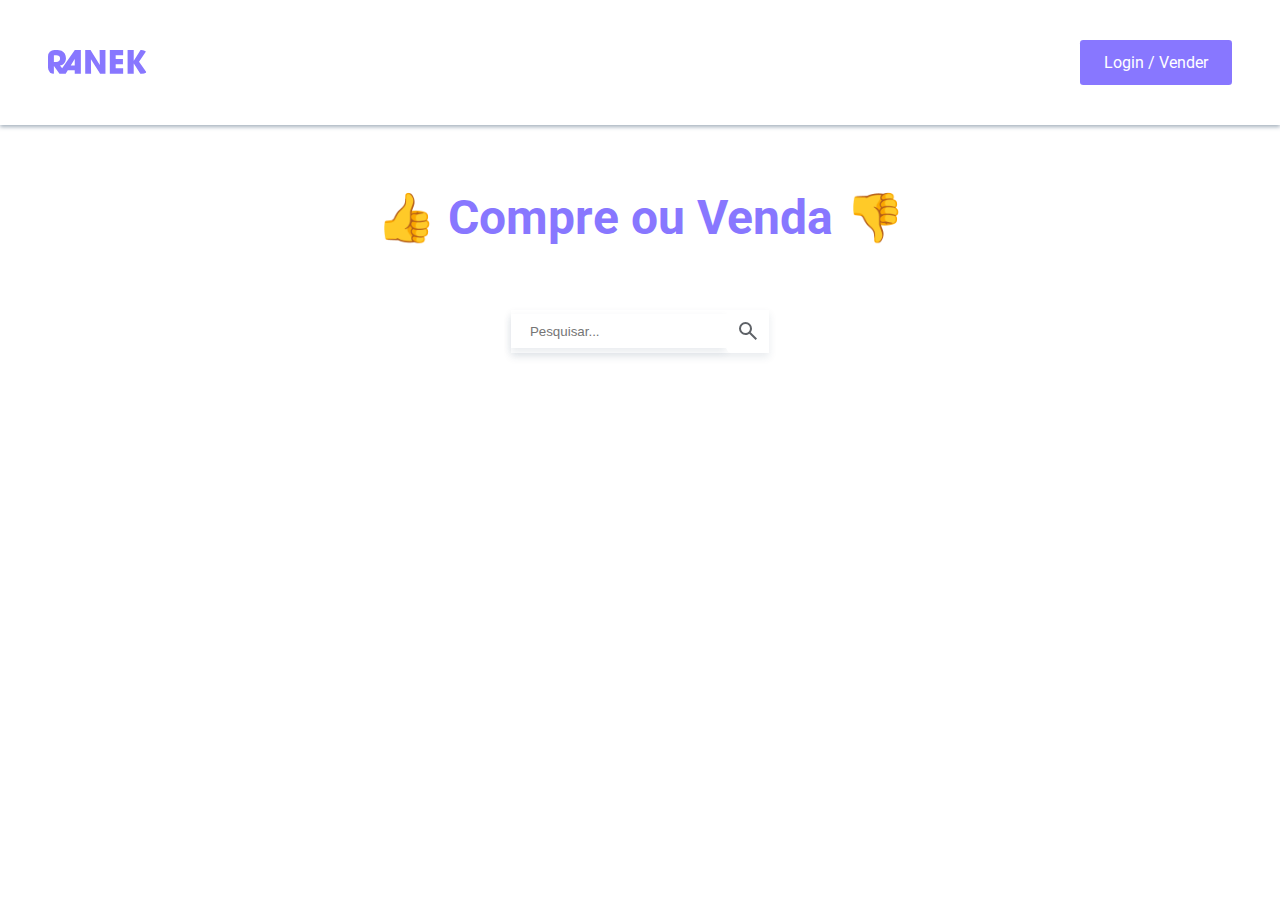
<file: code/index.html>
<!DOCTYPE html>
<html lang="en">
<head>
    <meta charset="UTF-8">
    <meta name="viewport" content="width=device-width, initial-scale=1.0">
    <link rel="stylesheet" href="style.css">
    <link rel="preconnect" href="https://fonts.googleapis.com">
<link rel="preconnect" href="https://fonts.gstatic.com" crossorigin>
<link href="https://fonts.googleapis.com/css2?family=Roboto:ital,wght@0,100;0,300;0,400;0,500;0,700;0,900;1,100;1,300;1,400;1,500;1,700;1,900&display=swap" rel="stylesheet">
    <title>Ranek</title>
</head>
<body>
    <header class="header-menu container-global">
        <img src="/img/RanekLogoTipo.svg" alt="Logo Ranek">
        <a data-btn-conta-ou-login class="btn-principal" href=""></a>
    </header>
    <main class="conteudo-principal container-global">
        <div class="titulo">
            <h2>👍 Compre ou Venda 👎</h2>
        </div>
        <div class="barra-de-pesquisa">
            <div class="barra-de-pesquisa-div">
                <input type="text" name="Pesquisa" placeholder="Pesquisar..." id="Pesquisa">
                <img data-imagem-busca src="/img/icones/search.svg" alt="Icone pesquisa">
            </div>
        </div>
    </main>
    <section class="produtos-container container-global">
        <div class="loading-div">
            <span class="loading loading-1"></span>
            <span class="loading loading-2"></span>
            <span class="loading loading-3"></span>
        </div>
        <div data-produtos-item class="produtos-item"></div>
        <div data-pagination-container></div>
    </section>
    <script type="module" src="script/script.js"></script>
</body>
</html>
</file>
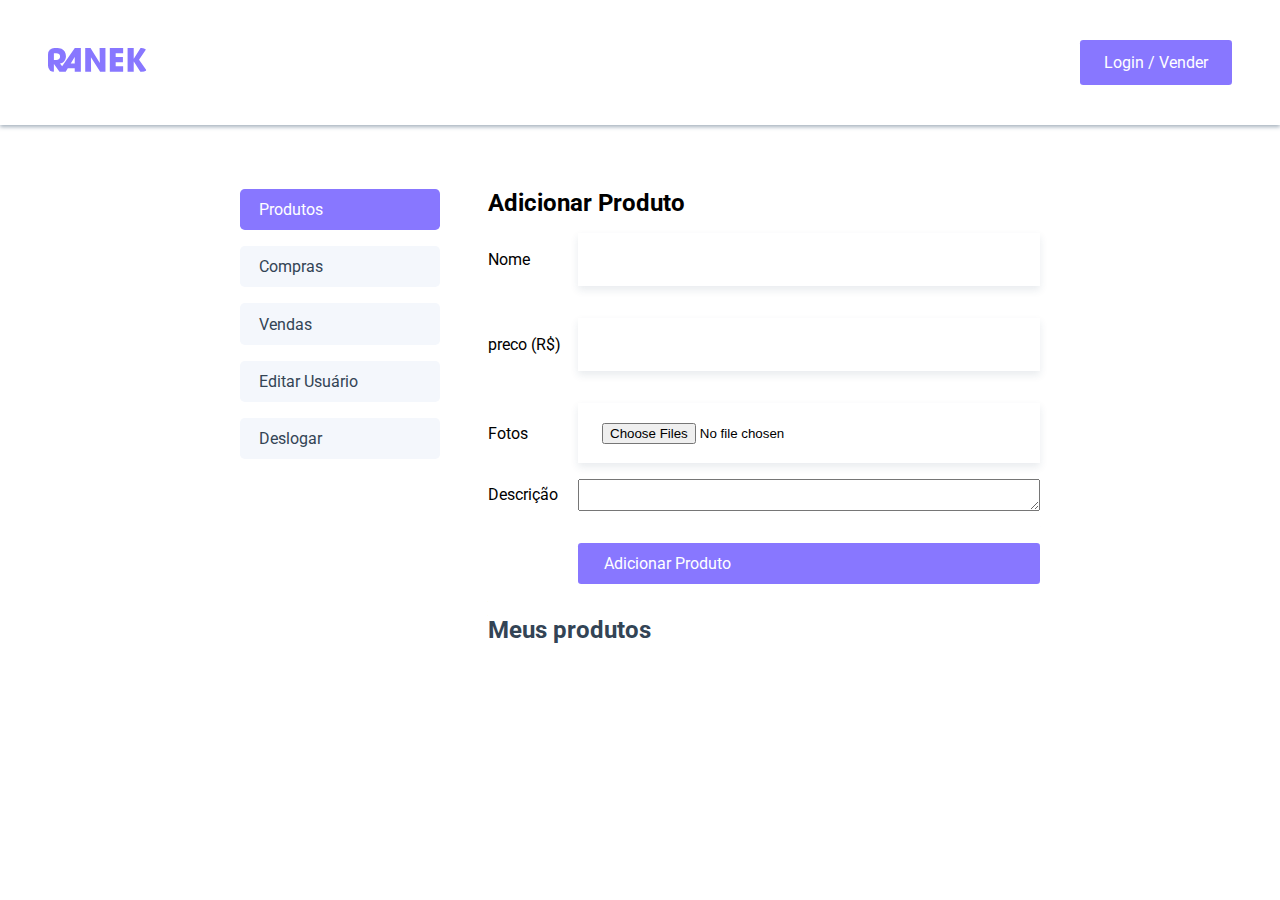
<file: code/PageConta/conta.html>
<!DOCTYPE html>
<html lang="en">
<head>
    <meta charset="UTF-8">
    <meta name="viewport" content="width=device-width, initial-scale=1.0">
    <link rel="stylesheet" href="/code/style.css">
    <link rel="preconnect" href="https://fonts.googleapis.com">
<link rel="preconnect" href="https://fonts.gstatic.com" crossorigin>
<link href="https://fonts.googleapis.com/css2?family=Roboto:ital,wght@0,100;0,300;0,400;0,500;0,700;0,900;1,100;1,300;1,400;1,500;1,700;1,900&display=swap" rel="stylesheet">
    <title>Ranek</title>
</head>
<body>
    <header class="header-menu container-global">
        <a href="/code/index.html">
            <img src="/img/RanekLogoTipo.svg" alt="Logo Ranek">
        </a>
        <a data-btn-conta-ou-login class="btn-principal" href="#"></a>
    </header>
    <main class="conta-container ">
        <div class="btns-conta-card">
            <ul class="lista-btns">
                <li><a data-links-tabNav class="btns-link ativo"  href="#">Produtos</a></li>
                <li ><a data-links-tabNav class="btns-link"  href="#">Compras</a></li>
                <li ><a data-links-tabNav class="btns-link"  href="#">Vendas</a></li>
                <li ><a data-links-tabNav class="btns-link"  href="#">Editar Usuário</a></li>
                <li data-btn-logof ><a class="btns-link"  href="#">Deslogar</a></li>
            </ul>
        </div>
        <div data-container-modal class="container-infos-card on">
            <h2>Adicionar Produto</h2>
            <div class="formulario-container">
                <form action="get">
                    <div class="login-campo-item">
                        <label for="nome-produto">Nome</label>
                        <input type="nome-produto" name="nome-produto" id="nome-produto">
                    </div>
                    <div class="login-campo-item">
                        <label for="preco">preco  (R$)</label>
                        <input type="text" name="preco" id="preco-produto">
                    </div>
                    <div class="login-campo-item">
                        <label for="Fotos">Fotos</label>
                        <input type="file" name="Fotos" id="fotos-produto" required multiple="multiple">
                    </div>
                    <div class="login-campo-item">
                        <label for="Descrição">Descrição</label>
                        <textarea name="Descrição" id="descricao-produto"></textarea>
                        <div class="btn-div postar-div-btn">
                            <a data-btn-postar class="btn-form" href="#">Adicionar Produto</a>
                        </div>
                    </div>
                </form>
            </div>
            <div class="meus-produtos">
                <h2 class="">Meus produtos</h2>
                <div data-conteudo-meus-produtos class="conteudo-meus-produtos">

                </div>
            </div>
        </div>
        <div data-container-modal class="container-infos-card">
            <h2>Compras</h2>
            <div data-conteudo-compras class="conteudo-compras"></div>
        </div>
        <div data-container-modal class="container-infos-card">
            <h2>Vendas</h2>
            <div class="loading-div">
                <span class="loading loading-1"></span>
                <span class="loading loading-2"></span>
                <span class="loading loading-3"></span>
            </div>
            <div data-vendas-container class="vendas-container">
            </div>
        </div>
        </div>
        <div data-container-modal class="container-infos-card">
            <form action="get">
                <div class="login-campo-item">
                    <label for="Nome">Nome</label>
                    <input data-nome type="Nome" name="Nome" id="nome-user">
                </div>
                <div class="login-campo-item">
                    <label for="email">Email</label>
                    <input data-email type="email" name="Email" id="email-user">
                </div>
                <div class="login-campo-item">
                    <label for="Senha">Senha</label>
                    <input data-senha type="Senha" name="Senha" id="senha-user">
                </div>
                <div class="login-campo-item">
                    <label for="Cep">Cep</label>
                    <input data-cep type="Cep" name="Cep" id="cep-user">
                </div>
                <div class="login-campo-item">
                    <label for="Rua">Rua</label>
                    <input data-Rua type="Rua" name="Rua" id="Rua-user">
                </div>
                <div class="login-campo-item">
                    <label for="Numero">Numero</label>
                    <input data-Numero type="Numero" name="Numero" id="Numero-user">
                </div>
                <div class="login-campo-item">
                    <label for="Bairro">Bairro</label>
                    <input data-Bairro type="Bairro" name="Bairro" id="Bairro-user">
                </div>
                <div class="login-campo-item">
                    <label for="Cidade">Cidade</label>
                    <input data-Cidade type="Cidade" name="Cidade" id="Cidade-user">
                </div>
                <div class="login-campo-item">
                    <label for="Estado">Estado</label>
                    <input data-Estado type="Estado" name="Estado" id="Estado-user">
                    <div  class="btn-div">
                        <a data-btn-atualizar-usuario  href="#">Atualizar Usuário</a>
                    </div>
                </div>
            </form>
        </div>
    </main>
    <script src="/code/script/modules/vendasDoUsuario.js"></script>
    <script type="module" src="../script/script.js"></script>
</body>
</html>
</file>
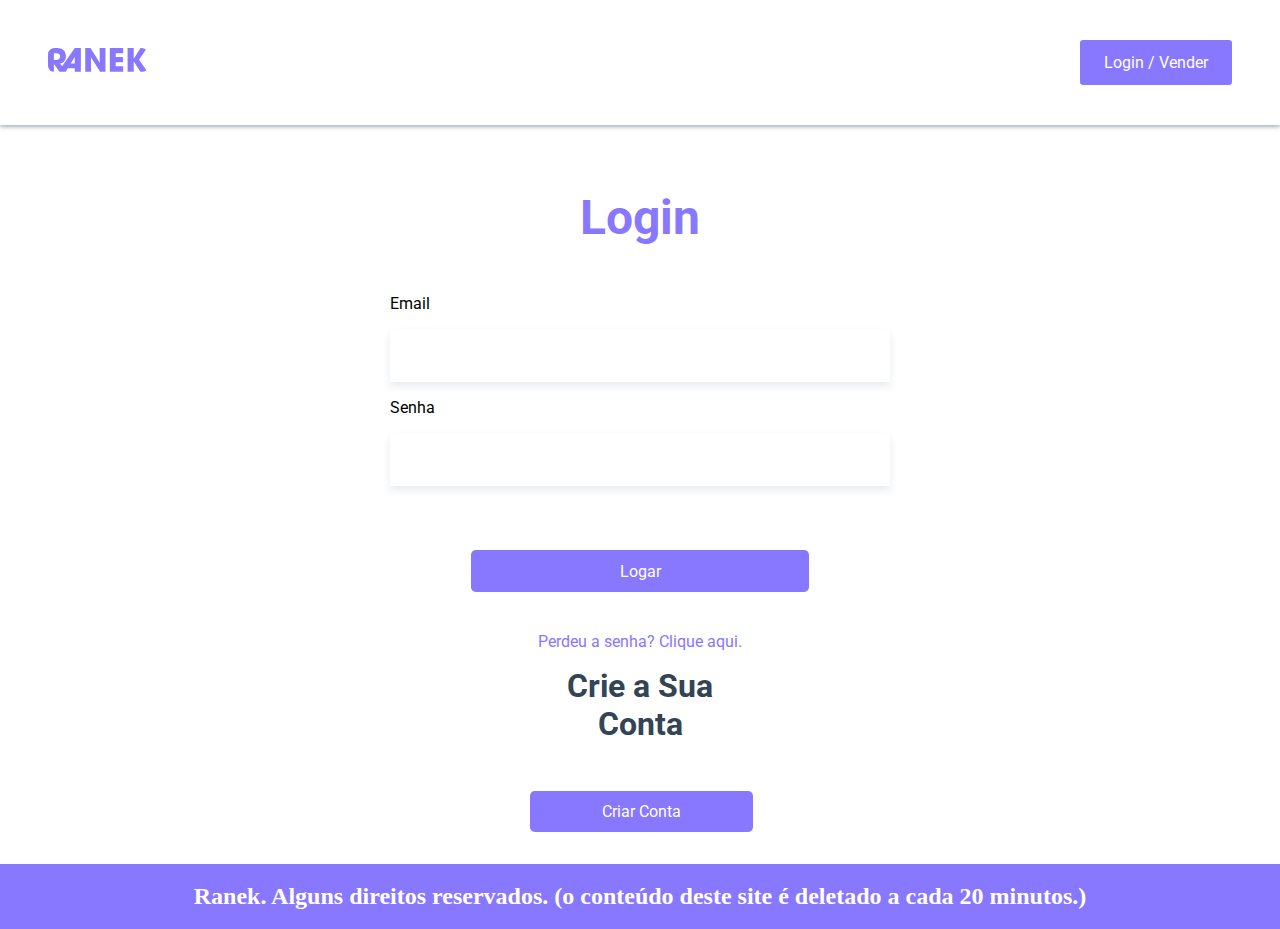
<file: code/PageLogin/PageLogin.html>
<!DOCTYPE html>
<html lang="en">
<head>
    <meta charset="UTF-8">
    <meta name="viewport" content="width=device-width, initial-scale=1.0">
    <link rel="stylesheet" href="/code/style.css">
    <link rel="preconnect" href="https://fonts.googleapis.com">
<link rel="preconnect" href="https://fonts.gstatic.com" crossorigin>
<link href="https://fonts.googleapis.com/css2?family=Roboto:ital,wght@0,100;0,300;0,400;0,500;0,700;0,900;1,100;1,300;1,400;1,500;1,700;1,900&display=swap" rel="stylesheet">
    <title>Ranek</title>
</head>
<body>
    <header class="header-menu container-global">
        <a href="/code/index.html">
            <img src="/img/RanekLogoTipo.svg" alt="Logo Ranek">
        </a>
           <a data-btn-conta-ou-login class="btn-principal" href="#">Login Vender</a>
    </header>
    <main class="conteudo-principal container-global">
        <div class="titulo">
            <h2>Login</h2>
        </div>
        <div class="login-container container-global">
            <form action="get">
                <div class="login-campo-item">
                    <label for="email">Email</label>
                    <input data-email-login type="email" name="Email" id="email">
                </div>
                <div class="login-campo-item">
                    <label for="Senha">Senha</label>
                    <input data-senha-login type="Senha" name="Senha" id="Senha">
                    <div class="btn-div2">
                        <a data-btn-login  href="#">Logar</a>
                    </div>
                </div>
                <div class="div-menssagem-de-erro">
                    <span data-menssagem-de-erro-login></span>
                </div>
                <div>
                    <a class="btn-link-senha" href="#">Perdeu a senha? Clique aqui.</a>
                </div>
            </form>
        </div>
        <div class="titulo-criar-conta">
            <h1>Crie a Sua Conta</h1>
            <span data-mensagem-de-erro class="menssagem-de-erro"></span>
            <div class="btn-div2">
                <a data-btn-criar-conta-modal href="#">Criar Conta</a>
            </div>
        </div>
        <div data-modal-criar-conta class="login-criar-conta container-global">
            <form class="login-criar-conta-form" action="get">
                <div class="div-menssagem-de-erro">
                    <span data-menssagem-de-erro-cadastro></span>
                </div>
                <div class="login-campo-item-criar-conta">
                    <label for="Nome">Nome</label>
                    <input data-nome type="Nome" name="Nome" id="nome">
                </div>
                <div class="login-campo-item-criar-conta">
                    <label for="email">Email</label>
                    <input data-email type="email" name="Email" id="email">
                </div>
                <div class="login-campo-item-criar-conta">
                    <label for="Senha">Senha</label>
                    <input data-senha type="Senha" name="Senha" id="senha">
                </div>
                <div class="login-campo-item-criar-conta">
                    <label for="Cep">Cep</label>
                    <input data-cep type="Cep" name="Cep" id="cep">
                </div>
                <div class="login-campo-item-criar-conta">
                    <label for="Rua">Rua</label>
                    <input data-Rua type="Rua" name="Rua" id="Rua">
                </div>
                <div class="login-campo-item-criar-conta">
                    <label for="Numero">Numero</label>
                    <input data-Numero type="Numero" name="Numero" id="Numero">
                </div>
                <div class="login-campo-item-criar-conta">
                    <label for="Bairro">Bairro</label>
                    <input data-Bairro type="Bairro" name="Bairro" id="Bairro">
                </div>
                <div class="login-campo-item-criar-conta">
                    <label for="Cidade">Cidade</label>
                    <input data-Cidade type="Cidade" name="Cidade" id="Cidade">
                </div>
                <div class="login-campo-item-criar-conta">
                    <label for="Estado">Estado</label>
                    <input data-Estado type="Estado" name="Estado" id="Estado">
                    <div  class="btn-div2">
                        <a data-btn-criar-usuario href="#">Criar Usuário</a>
                    </div>
                </div>
            </form>
        </div>
    </main>
    <footer>
        <h2>Ranek. Alguns direitos reservados. (o conteúdo deste site é deletado a cada 20 minutos.)</h2>
    </footer>
    <script type="module" src="../script/script.js"></script>
</body>
</html>
</file>
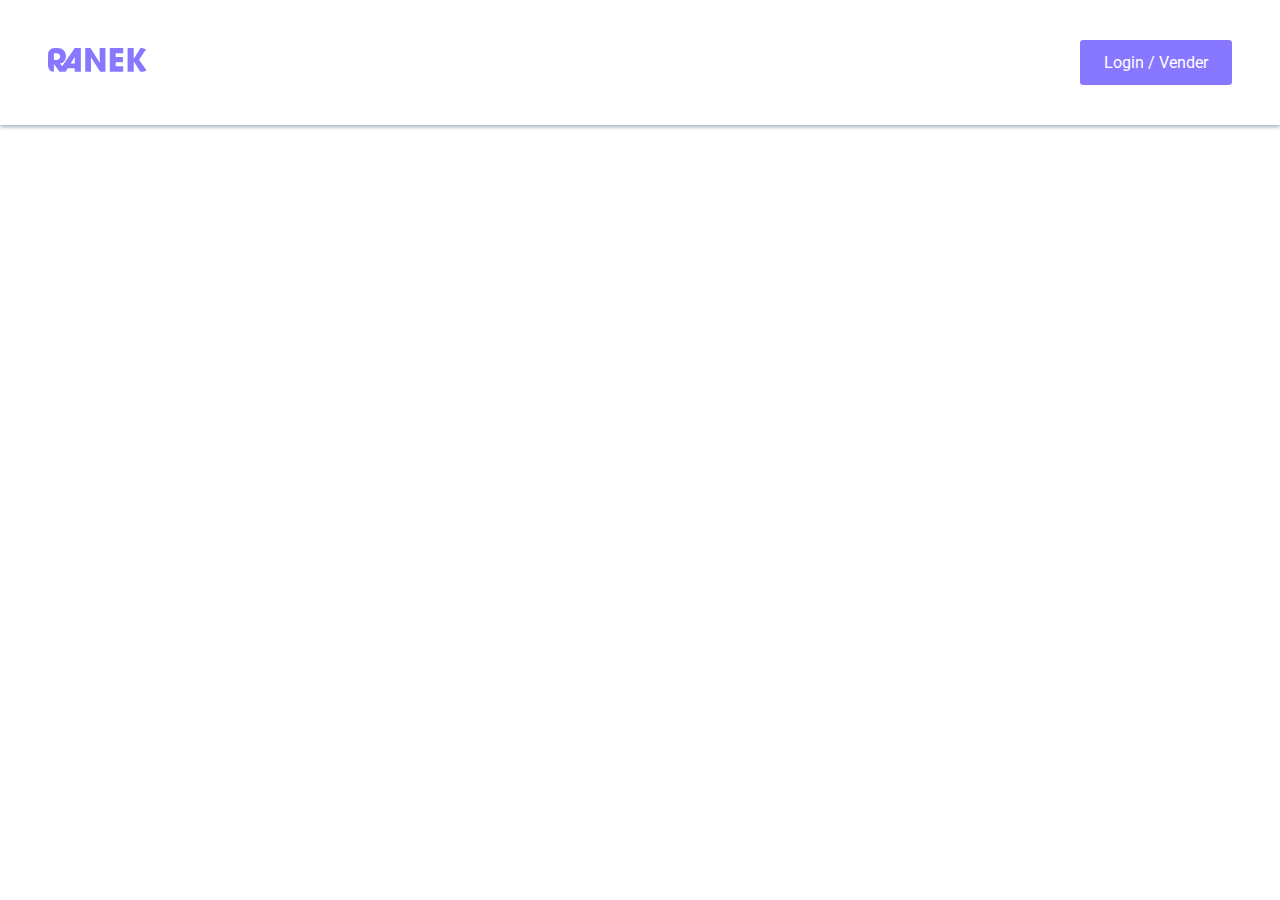
<file: code/PageProduto/pageProduto.html>
<!DOCTYPE html>
<html lang="en">
<head>
    <meta charset="UTF-8">
    <meta name="viewport" content="width=device-width, initial-scale=1.0">
    <link rel="stylesheet" href="/code/style.css">
    <link rel="preconnect" href="https://fonts.googleapis.com">
<link rel="preconnect" href="https://fonts.gstatic.com" crossorigin>
<link href="https://fonts.googleapis.com/css2?family=Roboto:ital,wght@0,100;0,300;0,400;0,500;0,700;0,900;1,100;1,300;1,400;1,500;1,700;1,900&display=swap" rel="stylesheet">
    <title>Ranek</title>
</head>
<body>
    <header class="header-menu container-global">
        <a href="/code/index.html">
            <img src="/img/RanekLogoTipo.svg" alt="Logo Ranek">
        </a>
        <a data-btn-conta-ou-login class="btn-principal" href="#"></a>
    </header>
    <section class="produtos-container container-global">
        <div class="loading-div">
            <span class="loading loading-1"></span>
            <span class="loading loading-2"></span>
            <span class="loading loading-3"></span>
        </div>
        <div data-produtos-item2 class="produtos-item2 container-global">

            
        </div>
    </section>
    
    <script type="module" src="/code/script/script.js"></script>
    <script src="/code/script/modules/irParaApaginaProduto.js"></script>
</body>
</html>
</file>
<file: code/style.css>
*{
    padding: 0;
    margin: 0;
    text-decoration: none;
    list-style: none;
}

:root{
    --padding-global:1rem 3rem;
    --max-width:80rem;
    --margin-global:1rem auto;
    --font-family:"Roboto";
}

button{
    border: none;
}

img{
    border-radius: .4rem;
    max-width: 100%;
}

.container-global{
    max-width: var(--max-width);
    padding: var(--padding-global);
    margin: var(--margin-global);
    font-family: var(--font-family);
    
}

header{
    box-shadow: 0 2px 4px rgba(30, 60, 90,0.4);
    display: flex;
    align-items: center;
    justify-content: space-between;
    margin-top: 0 !important;
}
header img{
    width: 100px;
}


.titulo{
    font-size: 2rem;
    margin: 2rem 0;
    color: #87f;
}

@media(max-width:630px){
    .titulo{
        font-size: 1.3rem;
    }
}

.conteudo-principal{
    text-align: center;
}

.barra-de-pesquisa{
    display: grid;
    justify-content: center;
}

input{
    padding: .6rem 1.2rem;
    border: none;
    outline: none;
    background-color: #fff;
    box-shadow: 0 4px 8px rgba(30,60,90,.1);
}

.barra-de-pesquisa-div{
    margin-top: 2rem;
    display: flex;
    box-shadow: 0 4px 8px rgba(30,60,90,.1);
    align-items: center;
}

.barra-de-pesquisa-div img{
    background-color: #fff;
    padding: .6rem;
}

.barra-de-pesquisa-div:hover{
    scale: 1.5;
}

/* PRODUTOS INDEX */

.produtos-item{
    margin-top: 3rem;
    gap: 5.5rem;
    display: grid;
    grid-template-columns: repeat(3,1fr);
}

@media(max-width:630px){
    .produtos-item{
        grid-template-columns: repeat(2,1fr);
    }
}
@media(max-width:430px){
    .produtos-item{
        grid-template-columns: repeat(1,1fr);
    }
}


.card-item-produtos{
    background-color: #fff;
    padding: 1rem ;
    box-shadow: 0 4px 8px rgba(30,60,90,.1);
}

.card-item-produtos:hover{
    scale: 1.2;
    transition: .5s;
}

.preco-produto{
    margin-bottom: 1rem;
    font-weight: bold;
    color: #e80;
    font-size: 1.2rem;
}


.nome-produto{
    color: #345;
    margin: 1rem 0;
}

/* BTN PRINCIPAL */

.btn-principal{
    display: inline-block;
    background-color: #87f;
    color: #fff;
    padding: .8rem 1.5rem;
    margin: 1.5rem 0 ;
    border-radius: .2rem;
    font-family: var(--font-family);
}

/* PAGE CONTA */

.btns-conta-card ul > li > a{
    display: block;
    font-family: var(--font-family);
    padding: .7rem 1.2rem;
    border-radius: .3rem;
    color: #345;
    background-color: #f4f7fc;
    margin: 1rem 0;
}

.btns-conta-card ul > li > a.ativo{
  background-color: #87f;
  color: #fff;
}



[data-container-modal]{
    display: none;
}

[data-container-modal].on{
    display: grid;
}


.formulario-container .login-campo-item{
    display: grid;
    grid-template-columns: 90px 1fr;
}

.formulario-container .login-campo-item input{
    min-width: 1px;
}

.conta-container{
    max-width: 800px;
    margin: 0 auto;
    padding: 2rem 3rem;
    display: grid;
    gap: 3rem;
    grid-template-columns: 200px 1fr
}

@media(max-width:550px){
    .conta-container{
        grid-template-columns: 1fr;
    }
}
@media(max-width:370px){
    .conta-container{
        grid-template-columns: auto;
    }
}


.login-container{
    max-width: 500px;
    margin: 0 auto;
}

.container-infos-card.on{
    margin: 1rem 0;
    font-family: var(--font-family);
}

.login-campo-item{
    font-family: var(--font-family);
    display: grid;
    align-items: center;
    grid-template-columns: 100px 1fr;
}

.login-campo-item{
    display: grid;
    grid-template-columns: 1fr;
    justify-content: center;
}

.login-campo-item label{
    text-align: left;
}

.login-campo-item input{
    padding: 1.2rem 1.5rem;
    margin: 1rem 0;
}

.btn-div{
    grid-column: 2;
    margin-top: 2rem;
    background-color: #87f;
    padding: .7rem 1.6rem;
    border-radius: .2rem;
    display: block;
}

.btn-div a{
    display: block;
    color: #fff;
}

.meus-produtos{
    margin-top: 2rem;
    color: #345;
}

.btn-link-senha{
    color: #87f;
    margin-top: 2.5rem;
    display: block;
    text-align: center;
}

.login-container .btn-div2 a{
    margin-top: 3rem;
    background-color: #87f;
    padding: .7rem 1.2rem;
    border-radius: .3rem;
    display: inline-block;
    max-width: 300px;
    width: 100%;
    color: #fff;
}

.titulo-criar-conta{
    color: #345;
    max-width: 220px;
    margin: 0 auto;
}


.titulo-criar-conta .btn-div2 a{
    margin-top: 3rem;
    background-color: #87f;
    padding: .7rem 1.2rem;
    border-radius: .3rem;
    display:block;
    max-width: 185px;
    width: 100%;
    color: #fff;
}


.login-campo-item-criar-conta{
    display: grid;
    grid-template-columns: 80px auto;
    align-items: center;
    margin: 1rem 0;
}

.login-criar-conta{
 max-width: 650px;
 margin: 0 auto;
}


.login-criar-conta-form .login-campo-item-criar-conta input{
    padding: 1.2rem 1.6rem;
    width: auto;
    max-width: 450px;
    min-width: 10px;
}


@media(max-width:650px){
    .login-criar-conta-form .login-campo-item-criar-conta input{
        width: auto;
    }
}
@media(max-width:430px){
    .login-campo-item .btn-div2 a{
        padding: .7rem .2rem;
    }
    .login-campo-item-criar-conta{
        gap: 2rem;
        grid-template-columns: 40px auto;
    }
}
@media(max-width:375px){
    .login-criar-conta-form .login-campo-item-criar-conta input{
        width: auto;
    }

    .login-campo-item .btn-div2 a{
        padding: .7rem .1rem !important;
    }
}
@media(max-width:430px){
    .login-campo-item .btn-div2 a{
        padding: .7rem .6rem;
    }
}

.login-criar-conta-form .btn-div2{
    grid-column: 2;
    max-width: 500px;
    width: 100%;
    margin-top: 1rem;
}

.login-criar-conta-form .btn-div2 a{
    background-color: #87f;
    display: block;
    border-radius: .2rem;
    padding: .6rem .4rem;
    color: #fff;
}

[data-menssagem-de-erro-cadastro],[data-menssagem-de-erro-login]{
    color: #e80;
    margin: 1rem 0;
    display: block;
}

footer{
    text-align: center;
    background-color: #87f;
    color: #fff;
    padding: 1.2rem 2rem;
}

/* PAGINA PRODUTO */

.preco-produto{
    margin: 0rem 0 1rem 0;
}

.formulario-page h1{
    margin: 1.8rem 0;
}

.btn-div-comprar{
    background-color: #e80;
    padding: .8rem 1.3rem;
    width: fit-content;
    display: block;
    margin-right: auto;
    border-radius: .2rem;
}

.btn-div-comprar a{
    color: #fff;
}

@media(max-width:380px){
    .btn-div-comprar{
        padding: .6rem .7rem;
        margin-left: -0rem;
    }
    
}

/* PAGINA DO PRODUTO */

.produtos-item2 img{
    max-width: 100%;
}

.produtos-item2{
    display: grid;
    gap:5rem;
    grid-template-columns: 300px 1fr;
}


.nome-produto-page{
    font-size: 2rem;
    color: #345;
}

.descricao-produto-page{
    width: 40ch;
    font-size: 1.5rem;
}

@media(max-width:750px){
    .produtos-item2{
        grid-template-columns: auto;
    }
}

@media(max-width:650px){    
    .nome-produto-page{
    font-size: 1.5rem;
    color: #345;
    }

    .descricao-produto-page{
    width: auto;
    font-size: 1.5rem;
    }
}

/* PRODUTOS COMPRADO */

.produtos-comprados-container{
    display: grid;
    grid-template-columns: auto 1fr;
    align-items: end;
    gap: 1rem;
    margin: 1.5rem 0;
}

.produtos-comprados-container img{
    width: 150px;
    object-fit: cover;
    height: 100px;
}

.vendedor-nome{
    color: #e80;
    font-weight: 500;
}

/* PRODUTOS COMPRADOS */

.produtos-comprados-container2 img{
    width: 150px;
    height: 100px;
    object-fit: cover;
}

.produtos-comprados-container2{
    gap: 2rem;
    display: grid;
    grid-template-columns: auto 1fr;
}

.titulo-de-entrega{
    margin-left: auto;
}

[data-abrir-formulario]:disabled{
    background-color: #9c9c9c;
}
</file>
